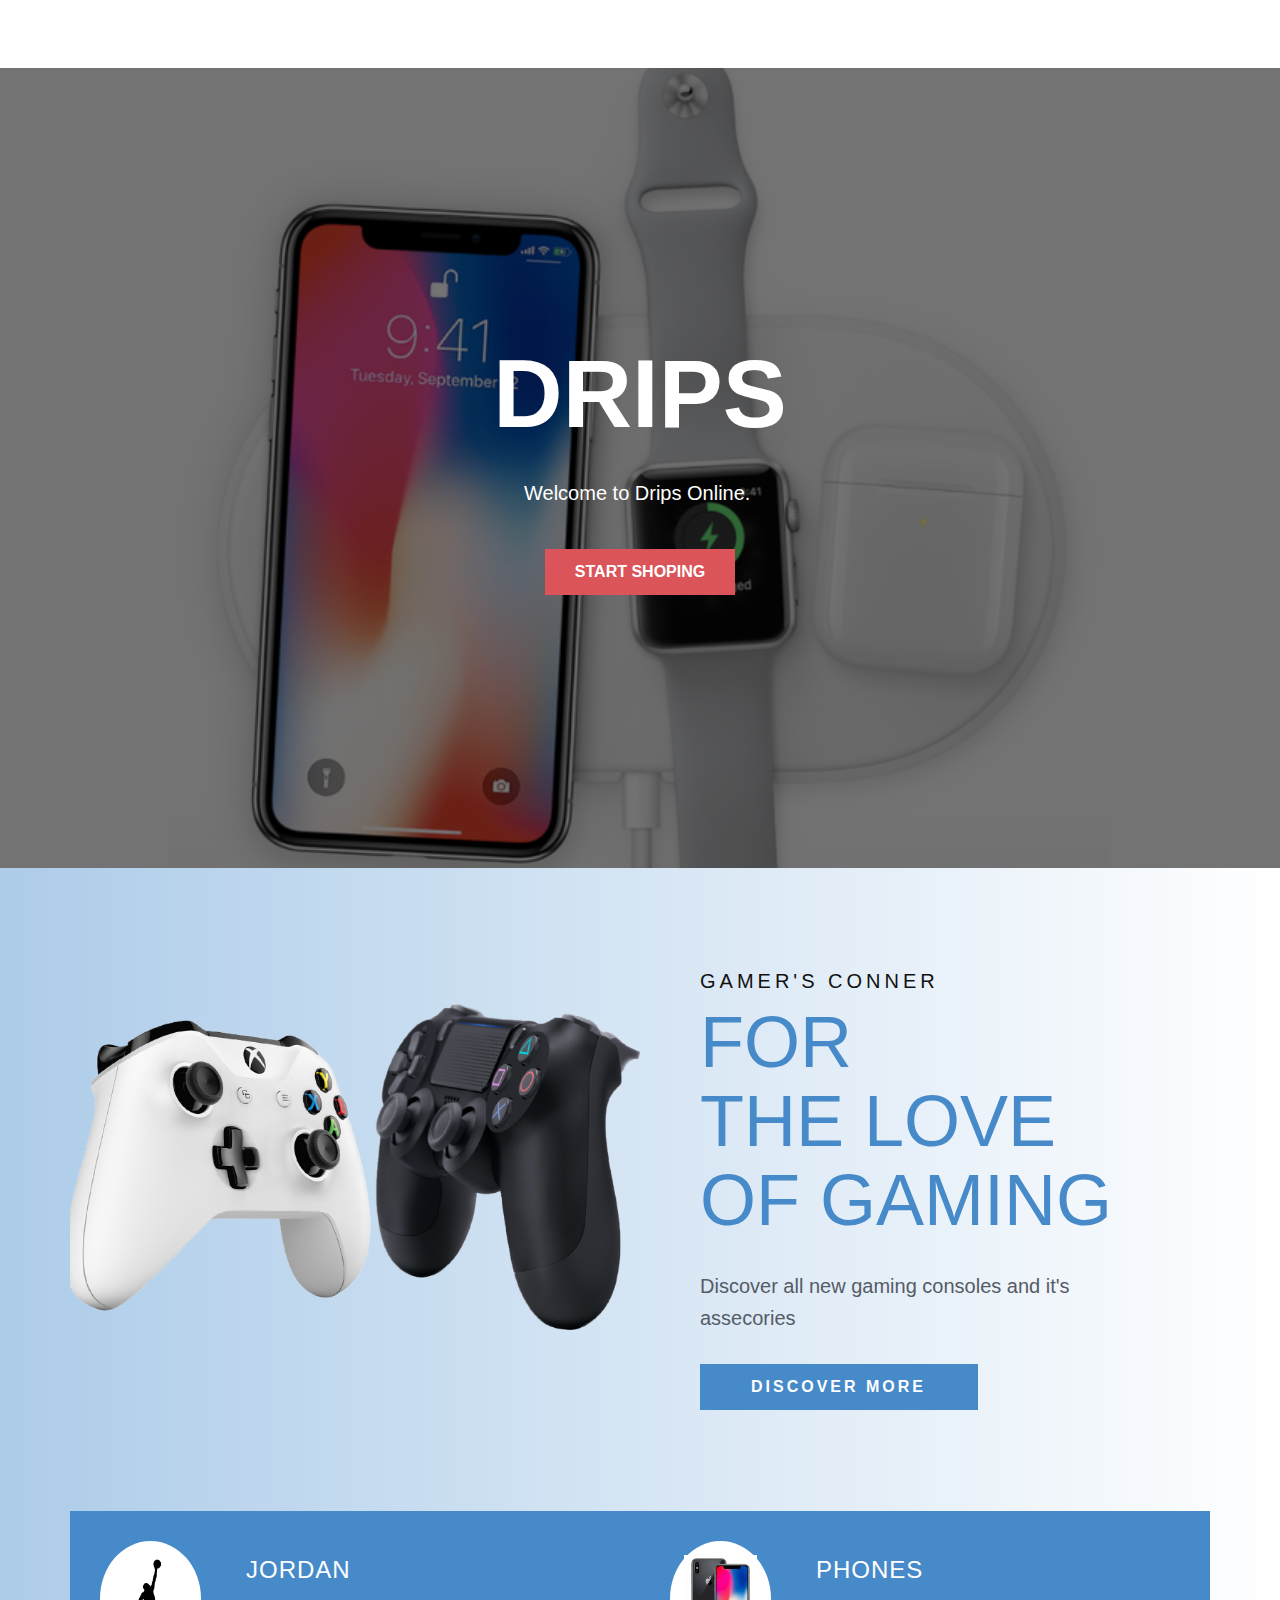
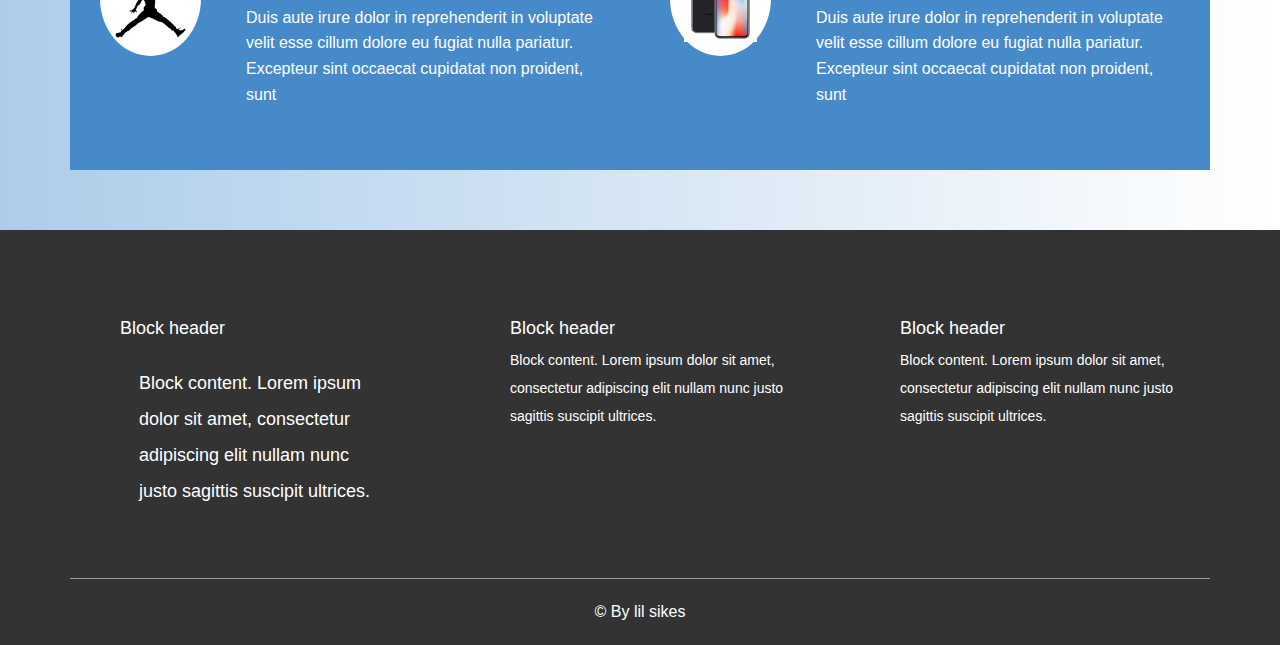
<file: index.html>
<!DOCTYPE html>
<html style="font-size: 16px;">
  <head>
    <meta name="viewport" content="width=device-width, initial-scale=1.0">
    <meta charset="utf-8">
    <meta name="keywords" content="SHOPIFY, Highest Quality">
    <meta name="description" content="">
    
    <title>SIKES SHOP</title>
    <link rel="stylesheet" href="nicepage.css" media="screen">
<link rel="stylesheet" href="Page-1.css" media="screen">
    <script class="u-script" type="text/javascript" src="jquery.js" defer=""></script>
    <script class="u-script" type="text/javascript" src="nicepage.js" defer=""></script>
 
  <body class="u-body"><header class="u-clearfix u-header u-header" id="sec-f158"><div class="u-clearfix u-sheet u-sheet-1">
       
        <nav class="u-menu u-menu-dropdown u-offcanvas u-menu-1">
          <div class="menu-collapse" style="font-size: 1rem; letter-spacing: 0px;">
            <a class="u-button-style u-custom-left-right-menu-spacing u-custom-padding-bottom u-custom-top-bottom-menu-spacing u-nav-link u-text-active-palette-1-base u-text-hover-palette-2-base" href="#">
              <svg><use xmlns:xlink="http://www.w3.org/1999/xlink" xlink:href="#menu-hamburger"></use></svg>
              <svg version="1.1" xmlns="http://www.w3.org/2000/svg" xmlns:xlink="http://www.w3.org/1999/xlink"><defs><symbol id="menu-hamburger" viewBox="0 0 16 16" style="width: 16px; height: 16px;"><rect y="1" width="16" height="2"></rect><rect y="7" width="16" height="2"></rect><rect y="13" width="16" height="2"></rect>
</symbol>
</defs></svg>
            </a>
          </div>
          <div class="u-nav-container">
            <ul class="u-nav u-unstyled u-nav-1"><li class="u-nav-item"><a class="u-button-style u-nav-link u-text-active-palette-1-base u-text-hover-palette-2-base" href="Page-1.html" style="padding: 10px 20px;">Page 1</a>
</li><li class="u-nav-item"><a class="u-button-style u-nav-link u-text-active-palette-1-base u-text-hover-palette-2-base" href="Page-2.html" style="padding: 10px 20px;">Page 2</a>
</li><li class="u-nav-item"><a class="u-button-style u-nav-link u-text-active-palette-1-base u-text-hover-palette-2-base" href="Page-2.html" style="padding: 10px 20px;">Page 2</a>
</li><li class="u-nav-item"><a class="u-button-style u-nav-link u-text-active-palette-1-base u-text-hover-palette-2-base" href="Page-2.html" style="padding: 10px 20px;">Page 2</a>
</li></ul>
          </div>
          <div class="u-nav-container-collapse">
            <div class="u-black u-container-style u-inner-container-layout u-opacity u-opacity-95 u-sidenav">
              <div class="u-sidenav-overflow">
                <div class="u-menu-close"></div>
                <ul class="u-align-center u-nav u-popupmenu-items u-unstyled u-nav-2"><li class="u-nav-item"><a class="u-button-style u-nav-link" href="Page-1.html">Page 1</a>
</li><li class="u-nav-item"><a class="u-button-style u-nav-link" href="Page-2.html">Page 2</a>
</li></ul>
              </div>
            </div>
            <div class="u-black u-menu-overlay u-opacity u-opacity-70"></div>
          </div>
        </nav>
      </div></header>
    <section class="u-align-center u-clearfix u-image u-shading u-section-1" src="" id="sec-c994">
      <div class="u-clearfix u-sheet u-valign-middle u-sheet-1">
        <h1 class="u-text u-text-default u-title u-text-1">DRIPS</h1>
        <p class="u-large-text u-text u-text-default u-text-variant u-text-2">Welcome to Drips Online.&nbsp;</p>
        <a href="Home.html" class="u-btn u-button-style u-palette-2-base u-btn-1">START SHOPING</a>
      </div>
    </section>
    <section class="u-align-left u-clearfix u-gradient u-section-2" id="carousel_2b66">
      <div class="u-clearfix u-sheet u-sheet-1">
        <div class="u-clearfix u-expanded-width u-layout-wrap u-layout-wrap-1">
          <div class="u-layout">
            <div class="u-layout-row">
              <div class="u-align-center u-container-style u-layout-cell u-left-cell u-size-30 u-layout-cell-1">
                <div class="u-container-layout u-container-layout-1">
                  <img class="u-expand-resize u-expanded-width u-image u-image-1" src="images4/21.png">
                </div>
              </div>
              <div class="u-align-left u-container-style u-layout-cell u-right-cell u-size-30 u-layout-cell-2">
                <div class="u-container-layout u-valign-middle u-container-layout-2">
                  <h5 class="u-text u-text-1">GAMER'S CONNER</h5>
                  <h1 class="u-custom-font u-font-oswald u-text u-text-palette-1-base u-text-2" data-animation-name="lightSpeedIn" data-animation-duration="1000" data-animation-delay="0" data-animation-direction="">FOR<br>THE LOVE OF GAMING
                  </h1>
                  <p class="u-text u-text-palette-5-dark-2 u-text-3">Discover all new gaming consoles and it's assecories</p>
                  <a href="game.html" class="u-btn u-btn-rectangle u-button-style u-radius-0 u-btn-1">DISCOVER MORE</a>
                </div>
              </div>
            </div>
          </div>
        </div>
        <div class="u-expanded-width-xs u-list u-repeater u-list-1">
          <div class="u-container-style u-list-item u-palette-1-base u-repeater-item u-list-item-1">
            <div class="u-container-layout u-similar-container u-container-layout-3"><span class="u-file-icon u-icon u-icon-circle u-spacing-14 u-text-palette-1-base u-white u-icon-1"><img src="images4/584292c4a6515b1e0ad75aca.png" alt=""></span>
              <div class="u-container-style u-group u-group-1">
                <div class="u-container-layout u-valign-top u-container-layout-4">
                  <h4 class="u-text u-text-4">JORDAN</h4>
                  <p class="u-text u-text-5">Duis aute irure dolor in reprehenderit in voluptate velit esse cillum dolore eu fugiat nulla pariatur. Excepteur sint occaecat cupidatat non proident, sunt</p>
                </div>
              </div>
            </div>
          </div>
          <div class="u-container-style u-list-item u-palette-1-base u-repeater-item u-video-cover u-list-item-2">
            <div class="u-container-layout u-similar-container u-container-layout-5"><span class="u-file-icon u-icon u-icon-circle u-spacing-14 u-text-palette-1-base u-white u-icon-2"><img src="images4/7-74019_iphone-x-download-png-image-iphone-x-png.png" alt=""></span>
              <div class="u-container-style u-group u-group-2">
                <div class="u-container-layout u-valign-top u-container-layout-6">
                  <h4 class="u-text u-text-6">PHONES</h4>
                  <p class="u-text u-text-7">Duis aute irure dolor in reprehenderit in voluptate velit esse cillum dolore eu fugiat nulla pariatur. Excepteur sint occaecat cupidatat non proident, sunt</p>
                </div>
              </div>
            </div>
          </div>
        </div>
      </div>
    </section>
    
    
    <footer class="u-clearfix u-footer u-grey-80" id="sec-110d"><div class="u-clearfix u-sheet u-sheet-1">
        <div class="u-clearfix u-expanded-width u-gutter-30 u-layout-wrap u-layout-wrap-1">
          <div class="u-gutter-0 u-layout">
            <div class="u-layout-row">
              <div class="u-align-left u-container-style u-layout-cell u-left-cell u-size-20 u-size-20-md u-layout-cell-1">
                <div class="u-container-layout u-valign-bottom u-container-layout-1"><!--position-->
                  <div data-position="" class="u-position u-position-1"><!--block-->
                    <div class="u-block">
                      <div class="u-block-container u-clearfix"><!--block_header-->
                        <h5 class="u-block-header u-text u-text-1"><!--block_header_content--> Block header <!--/block_header_content--></h5><!--/block_header--><!--block_content-->
                        <div class="u-block-content u-spacing-19 u-text u-text-2"><!--block_content_content--> Block content. Lorem ipsum dolor sit amet, consectetur adipiscing elit nullam nunc justo sagittis suscipit ultrices. <!--/block_content_content--></div><!--/block_content-->
                      </div>
                    </div><!--/block-->
                  </div><!--/position-->
                </div>
              </div>
              <div class="u-align-left u-container-style u-layout-cell u-size-20 u-size-20-md u-layout-cell-2">
                <div class="u-container-layout u-container-layout-2"><!--position-->
                  <div data-position="" class="u-position u-position-2"><!--block-->
                    <div class="u-block">
                      <div class="u-block-container u-clearfix"><!--block_header-->
                        <h5 class="u-block-header u-text u-text-3"><!--block_header_content--> Block header <!--/block_header_content--></h5><!--/block_header--><!--block_content-->
                        <div class="u-block-content u-text u-text-4"><!--block_content_content--> Block content. Lorem ipsum dolor sit amet, consectetur adipiscing elit nullam nunc justo sagittis suscipit ultrices. <!--/block_content_content--></div><!--/block_content-->
                      </div>
                    </div><!--/block-->
                  </div><!--/position-->
                </div>
              </div>
              <div class="u-align-left u-container-style u-layout-cell u-right-cell u-size-20 u-size-20-md u-layout-cell-3">
                <div class="u-container-layout u-container-layout-3"><!--position-->
                  <div data-position="" class="u-position u-position-3"><!--block-->
                    <div class="u-block">
                      <div class="u-block-container u-clearfix"><!--block_header-->
                        <h5 class="u-block-header u-text u-text-5"><!--block_header_content--> Block header <!--/block_header_content--></h5><!--/block_header--><!--block_content-->
                        <div class="u-block-content u-text u-text-6"><!--block_content_content--> Block content. Lorem ipsum dolor sit amet, consectetur adipiscing elit nullam nunc justo sagittis suscipit ultrices. <!--/block_content_content--></div><!--/block_content-->
                      </div>
                    </div><!--/block-->
                  </div><!--/position-->
                </div>
              </div>
            </div>
          </div>
        </div>
        <div class="u-border-1 u-border-white u-expanded-width u-line u-line-horizontal u-opacity u-opacity-50 u-line-1"></div>
        <p style="text-align: center;">&#169 By lil sikes</p>
      </div></footer>

  </body>
</html>
</file>
<file: Page-1.css>
.u-section-1 {
  background-image: linear-gradient(0deg, rgba(0,0,0,0.55), rgba(0,0,0,0.55)), url("images/1.png");
  background-position: 50% 50%;
}

.u-section-1 .u-sheet-1 {
  min-height: 800px;
}

.u-section-1 .u-text-1 {
  font-size: 6rem;
  font-weight: 700;
  margin: 60px auto 0;
}

.u-section-1 .u-text-2 {
  margin: 30px auto 0;
}

.u-section-1 .u-btn-1 {
  background-image: none;
  text-transform: uppercase;
  font-weight: 700;
  margin: 40px auto 60px;
}

@media (max-width: 1199px) {
  .u-section-1 .u-sheet-1 {
    min-height: 660px;
  }
}

@media (max-width: 991px) {
  .u-section-1 .u-sheet-1 {
    min-height: 506px;
  }
}

@media (max-width: 767px) {
  .u-section-1 .u-sheet-1 {
    min-height: 380px;
  }
}

@media (max-width: 575px) {
  .u-section-1 .u-sheet-1 {
    min-height: 239px;
  }

  .u-section-1 .u-text-1 {
    font-size: 3.75rem;
  }
}.u-section-2 {
  background-image: linear-gradient(to right, #adcce9, white);
}

.u-section-2 .u-sheet-1 {
  min-height: 100vh;
}

.u-section-2 .u-layout-wrap-1 {
  margin-top: 0;
  margin-bottom: 0;
}

.u-section-2 .u-layout-cell-1 {
  min-height: 643px;
}

.u-section-2 .u-container-layout-1 {
  padding: 0;
}

.u-section-2 .u-image-1 {
  height: 341px;
  margin-top: 133px;
  margin-bottom: 0;
}

.u-section-2 .u-layout-cell-2 {
  min-height: 643px;
}

.u-section-2 .u-container-layout-2 {
  padding: 60px;
}

.u-section-2 .u-text-1 {
  text-transform: uppercase;
  letter-spacing: 4px;
  font-size: 1.25rem;
  margin: 0;
}

.u-section-2 .u-text-2 {
  font-family: Oswald, sans-serif;
  font-size: 4.5rem;
  animation-duration: 1000ms;
  margin: 10px 0 0;
}

.u-section-2 .u-text-3 {
  font-size: 1.25rem;
  margin: 30px 0 0;
}

.u-section-2 .u-btn-1 {
  text-transform: uppercase;
  letter-spacing: 3px;
  font-weight: 700;
  margin: 30px auto 0 0;
  padding: 10px 52px 10px 51px;
}

.u-section-2 .u-list-1 {
  min-height: 245px;
  grid-template-columns: 50% 50%;
  grid-template-rows: auto auto;
  width: 1140px;
  grid-gap: 0px 0px;
  margin: 0 auto 60px;
}

.u-section-2 .u-list-item-1 {
  background-image: none;
}

.u-section-2 .u-container-layout-3 {
  padding: 30px;
}

.u-section-2 .u-icon-1 {
  height: 115px;
  background-image: none;
  width: 101px;
  margin: 0 auto 0 0;
}

.u-section-2 .u-group-1 {
  width: 389px;
  min-height: 184px;
  margin: -100px 0 0 auto;
}

.u-section-2 .u-container-layout-4 {
  padding: 0 0 20px 25px;
}

.u-section-2 .u-text-4 {
  text-transform: uppercase;
  letter-spacing: 1px;
  margin: 0;
}

.u-section-2 .u-text-5 {
  margin: 20px 0 0;
}

.u-section-2 .u-list-item-2 {
  background-size: auto;
}

.u-section-2 .u-container-layout-5 {
  padding: 30px;
}

.u-section-2 .u-icon-2 {
  height: 115px;
  background-image: none;
  width: 101px;
  margin: 0 auto 0 0;
}

.u-section-2 .u-group-2 {
  width: 389px;
  min-height: 184px;
  margin: -100px 0 0 auto;
}

.u-section-2 .u-container-layout-6 {
  padding: 0 0 20px 25px;
}

.u-section-2 .u-text-6 {
  text-transform: uppercase;
  letter-spacing: 1px;
  margin: 0 156px 0 0;
}

.u-section-2 .u-text-7 {
  margin: 20px 0 0;
}

@media (max-width: 1199px) {
  .u-section-2 .u-sheet-1 {
    min-height: 1554px;
  }

  .u-section-2 .u-layout-cell-1 {
    background-position: 50% 50%;
    min-height: 530px;
  }

  .u-section-2 .u-image-1 {
    height: 281px;
  }

  .u-section-2 .u-layout-cell-2 {
    min-height: 530px;
  }

  .u-section-2 .u-list-1 {
    min-height: 202px;
    height: auto;
    width: 940px;
  }

  .u-section-2 .u-group-1 {
    width: 284px;
    min-height: 193px;
  }

  .u-section-2 .u-group-2 {
    width: 284px;
    min-height: 193px;
  }
}

@media (max-width: 991px) {
  .u-section-2 .u-sheet-1 {
    min-height: 1431px;
  }

  .u-section-2 .u-layout-cell-1 {
    min-height: 406px;
  }

  .u-section-2 .u-image-1 {
    height: 215px;
  }

  .u-section-2 .u-layout-cell-2 {
    min-height: 100px;
  }

  .u-section-2 .u-container-layout-2 {
    padding: 30px;
  }

  .u-section-2 .u-list-1 {
    grid-template-columns: 100%;
    width: 720px;
  }

  .u-section-2 .u-group-1 {
    width: 520px;
    min-height: 150px;
  }

  .u-section-2 .u-group-2 {
    width: 520px;
    min-height: 150px;
  }
}

@media (max-width: 767px) {
  .u-section-2 .u-sheet-1 {
    min-height: 1732px;
  }

  .u-section-2 .u-layout-cell-1 {
    order: 1;
    min-height: 609px;
  }

  .u-section-2 .u-image-1 {
    height: 323px;
  }

  .u-section-2 .u-layout-cell-2 {
    order: 0;
  }

  .u-section-2 .u-container-layout-2 {
    padding-left: 10px;
    padding-right: 10px;
  }

  .u-section-2 .u-list-1 {
    width: 540px;
  }

  .u-section-2 .u-container-layout-3 {
    padding-left: 10px;
    padding-right: 10px;
  }

  .u-section-2 .u-group-1 {
    width: 390px;
    min-height: 168px;
  }

  .u-section-2 .u-container-layout-4 {
    padding-left: 10px;
  }

  .u-section-2 .u-container-layout-5 {
    padding-left: 10px;
    padding-right: 10px;
  }

  .u-section-2 .u-group-2 {
    width: 390px;
    min-height: 168px;
  }

  .u-section-2 .u-container-layout-6 {
    padding-left: 10px;
  }
}

@media (max-width: 575px) {
  .u-section-2 .u-sheet-1 {
    min-height: 1509px;
  }

  .u-section-2 .u-layout-cell-1 {
    min-height: 383px;
  }

  .u-section-2 .u-image-1 {
    height: 203px;
  }

  .u-section-2 .u-text-2 {
    font-size: 2.25rem;
  }

  .u-section-2 .u-list-1 {
    margin-right: initial;
    margin-left: initial;
    width: auto;
  }

  .u-section-2 .u-container-layout-3 {
    padding-left: 20px;
    padding-right: 20px;
  }

  .u-section-2 .u-icon-1 {
    height: 93px;
    width: 93px;
  }

  .u-section-2 .u-group-1 {
    width: 200px;
    min-height: 243px;
    margin-top: -93px;
  }

  .u-section-2 .u-container-layout-5 {
    padding-left: 20px;
    padding-right: 20px;
  }

  .u-section-2 .u-icon-2 {
    height: 93px;
    width: 93px;
  }

  .u-section-2 .u-group-2 {
    width: 200px;
    min-height: 243px;
    margin-top: -93px;
  }

  .u-section-2 .u-text-6 {
    margin-right: 87px;
  }
}
</file>
